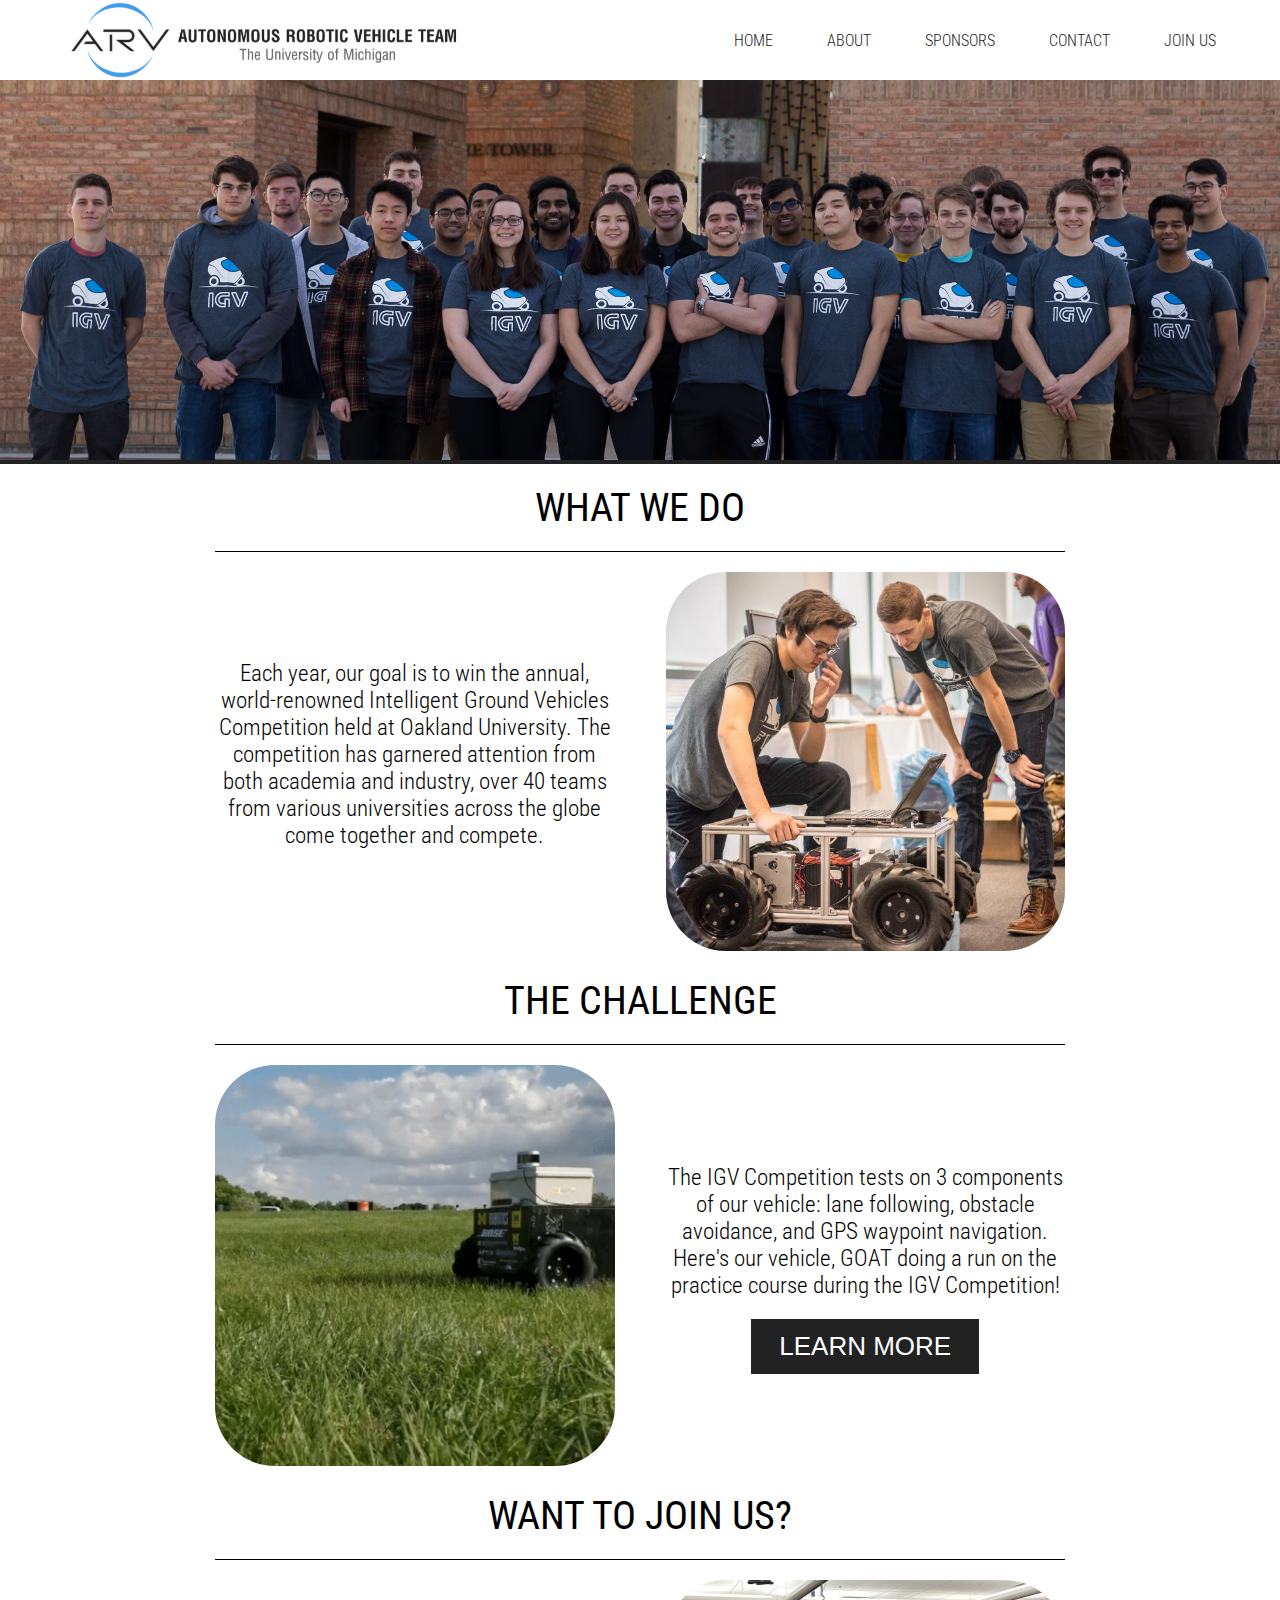
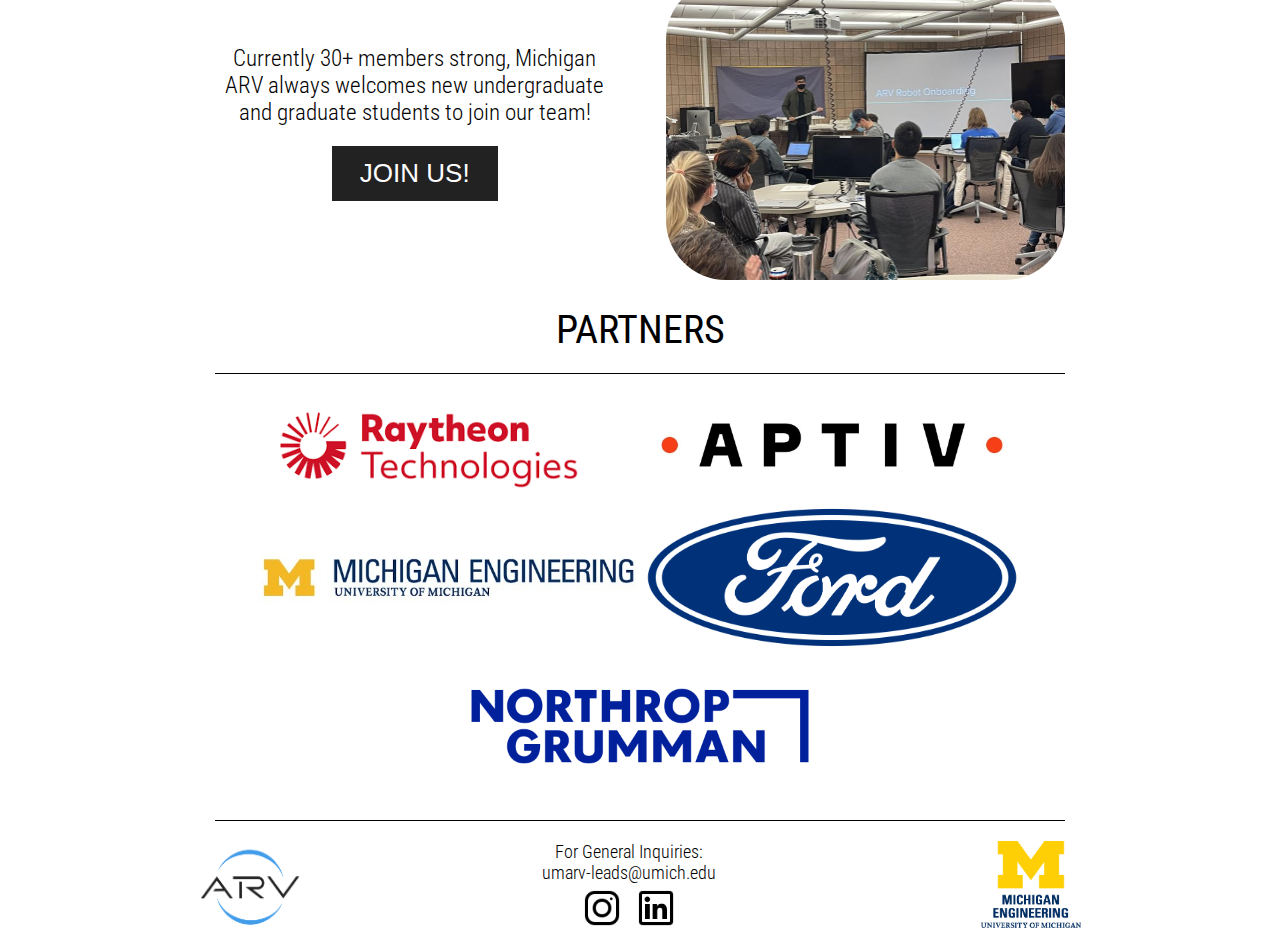
<file: index.html>
<!DOCTYPE html>
<html lang="en">
  <head>
    <meta charset="UTF-8">
    <meta name="viewport" content="width=device-width, initial-scale=1.0">
    <meta http-equiv="X-UA-Compatible" content="ie=edge">
    <meta name="description" content="Welcome to UMARV aka the Univeristy of Michigan Autonomous Robotic Vehicle Team!">
    <title>UMARV</title>
    <link rel="stylesheet" href="style.css">

    <link rel="preconnect" href="https://fonts.googleapis.com">
    <link rel="preconnect" href="https://fonts.gstatic.com" crossorigin>
    <link href="https://fonts.googleapis.com/css2?family=Roboto+Condensed:wght@300;400;700&display=swap" rel="stylesheet">
    <link rel="icon" href="Favicon.ico">
  </head>

  <body>
	  <header>
      <div class="container">

          <div>
            <img src="assets/branding/combined.png" alt="logo" class="combined_logo">
          </div>

          <nav>
              <ul>
                  <li><a href="index.html">Home</a></li>
                  <li><a href="about.html">About</a></li>
                  <li><a href="sponsors.html">Sponsors</a></li>
                  <li><a href="contact.html">Contact</a></li>
                  <li><a href="join_us.html">Join us</a></li>
              </ul>
          </nav>
      </div>
    </header>

    <div class="spanning">
      <img src="assets/Other/IGV-Team-Photo copy.jpg">
    </div>

    <div class="section">
      <div class="vertical_padding"></div>
      <h1>What we do</h1>

      <div class="horizontal_container"><div class="horizontal_line shrink center"></div></div>

      <div class="main_block shrink center">
        <div class="block_item">
          <p>Each year, our goal is to win the annual, world-renowned Intelligent Ground Vehicles Competition held at Oakland University. The competition has garnered attention from both academia and industry, over 40 teams from various universities across the globe come together and compete.</p>
          <div class="vertical_padding"></div>
        </div>

        <div class="block_item">
          <img src="assets/Other/Robot_picture.jpg" class="block_image rounded_corners">
        </div>
      </div>
    </div>

    <div class="section">
      <div class="vertical_padding"></div>
      <h1>The Challenge</h1>

      <div class="horizontal_container"><div class="horizontal_line shrink center"></div></div>

      <div class="main_block shrink center">
        <div class="block_item">
          <img src="assets/Other/driving_robot.png" class="block_image rounded_corners">
        </div>

        <div class="block_item left_align">
          <p>The IGV Competition tests on 3 components of our vehicle: lane following, obstacle avoidance, and GPS waypoint navigation. Here's our vehicle, GOAT doing a run on the practice course during the IGV Competition!</p>
          <div class="vertical_padding"></div>
          <a href="about.html">
            <button type="button" class="button">LEARN MORE</button>
          </a>
        </div>
      </div>
    </div>

    <div class="section">
      <div class="vertical_padding"></div>
      <h1>Want to join us?</h1>

      <div class="horizontal_container"><div class="horizontal_line shrink center"></div></div>

      <div class="main_block shrink center">
        <div class="block_item">
          <p>Currently 30+ members strong, Michigan ARV always welcomes new undergraduate and graduate students to join our team!</p>
          <div class="vertical_padding"></div>
          <a href="join_us.html">
            <button type="button" class="button">JOIN US!</button>
          </a>
          <div class="vertical_padding"></div>
        </div>

        <div class="block_item">
          <img src="assets/Other/join_us.jpg" class="block_image rounded_corners">
        </div>
      </div>
    </div>

    <div class="section">
      <div class="vertical_padding"></div>
      <h1>Partners</h1>

      <div class="horizontal_container"><div class="horizontal_line shrink center"></div></div>

      <div class="sponsor_main shrink center">
        <div class="block_item">
          <img src="assets/partners/raytheon.png" class="block_image">
        </div>
        <div class="block_item">
          <img src="assets/partners/aptiv.jpg" class="block_image">
        </div>
        <div class="block_item">
          <img src="assets/partners/michigan_engineering_v6.jpg" class="block_image">
        </div>
        <div class="block_item">
          <img src="assets/partners/ford.png" class="block_image">
        </div>
        <div class="block_item">
          <img src="assets/partners/northrop.png" class="block_image">
        </div>
      </div>
    </div>


    <div class="section">
      <div class="horizontal_container"><div class="horizontal_line shrink center"></div></div>
    </div>

    <div class="section">
    <div class="footer center">
      <div class="inner_footer">
        <div class="logo_container">
          <img src="assets/branding/ARVLogo_Color.png">
        </div>
        
        <div class="contact_info">
          <p>For General Inquiries:</p>
          <p>umarv-leads@umich.edu</p>
          <div class="social_media">
            <img src="assets/social_media/instagram-icon-new-5.png">
            <a href="https://www.linkedin.com/company/umarv/" target="_blank"><img src="assets/social_media/linkedin.png"></a>
          </div>
        </div>

        <div class="umich_logo">
          <img src="assets/branding/CoE-vert-2.png">
        </div>
      </div>
    </div>
  </div>

  </body>

</html>
</file>
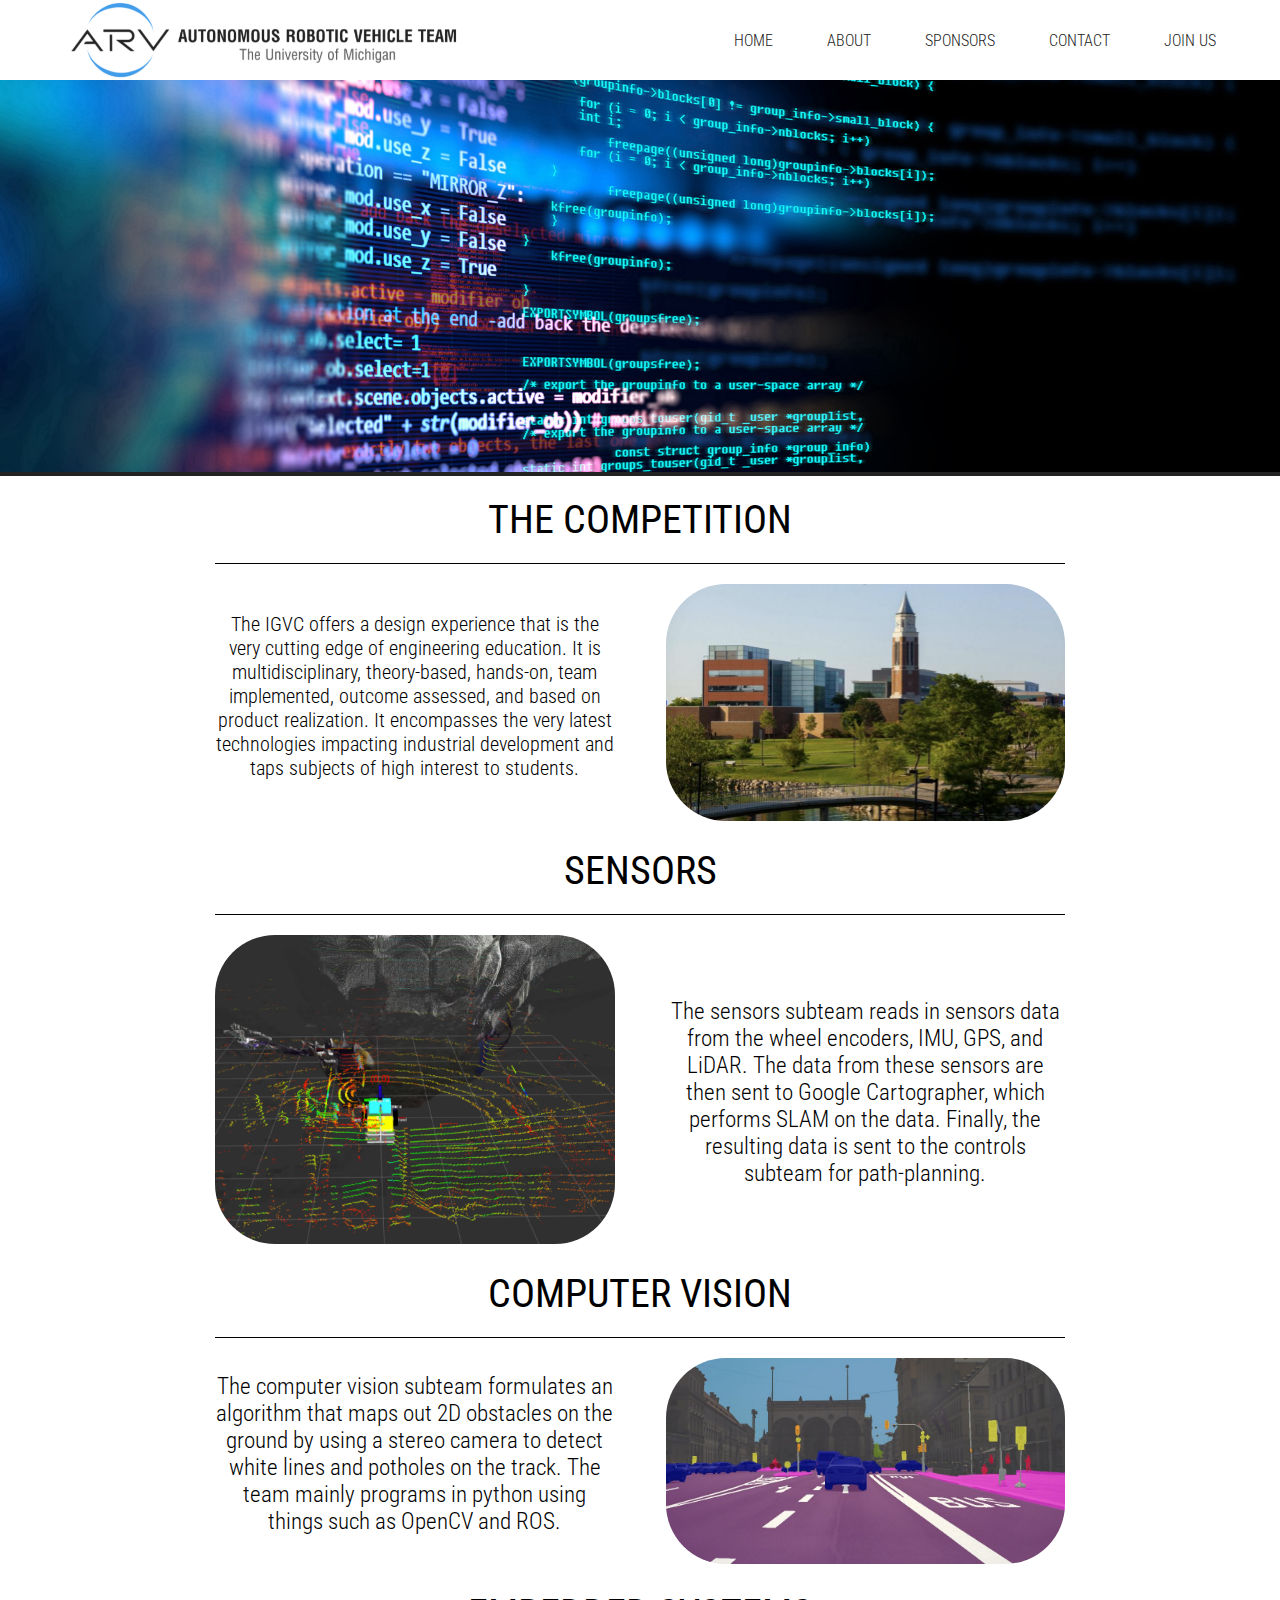
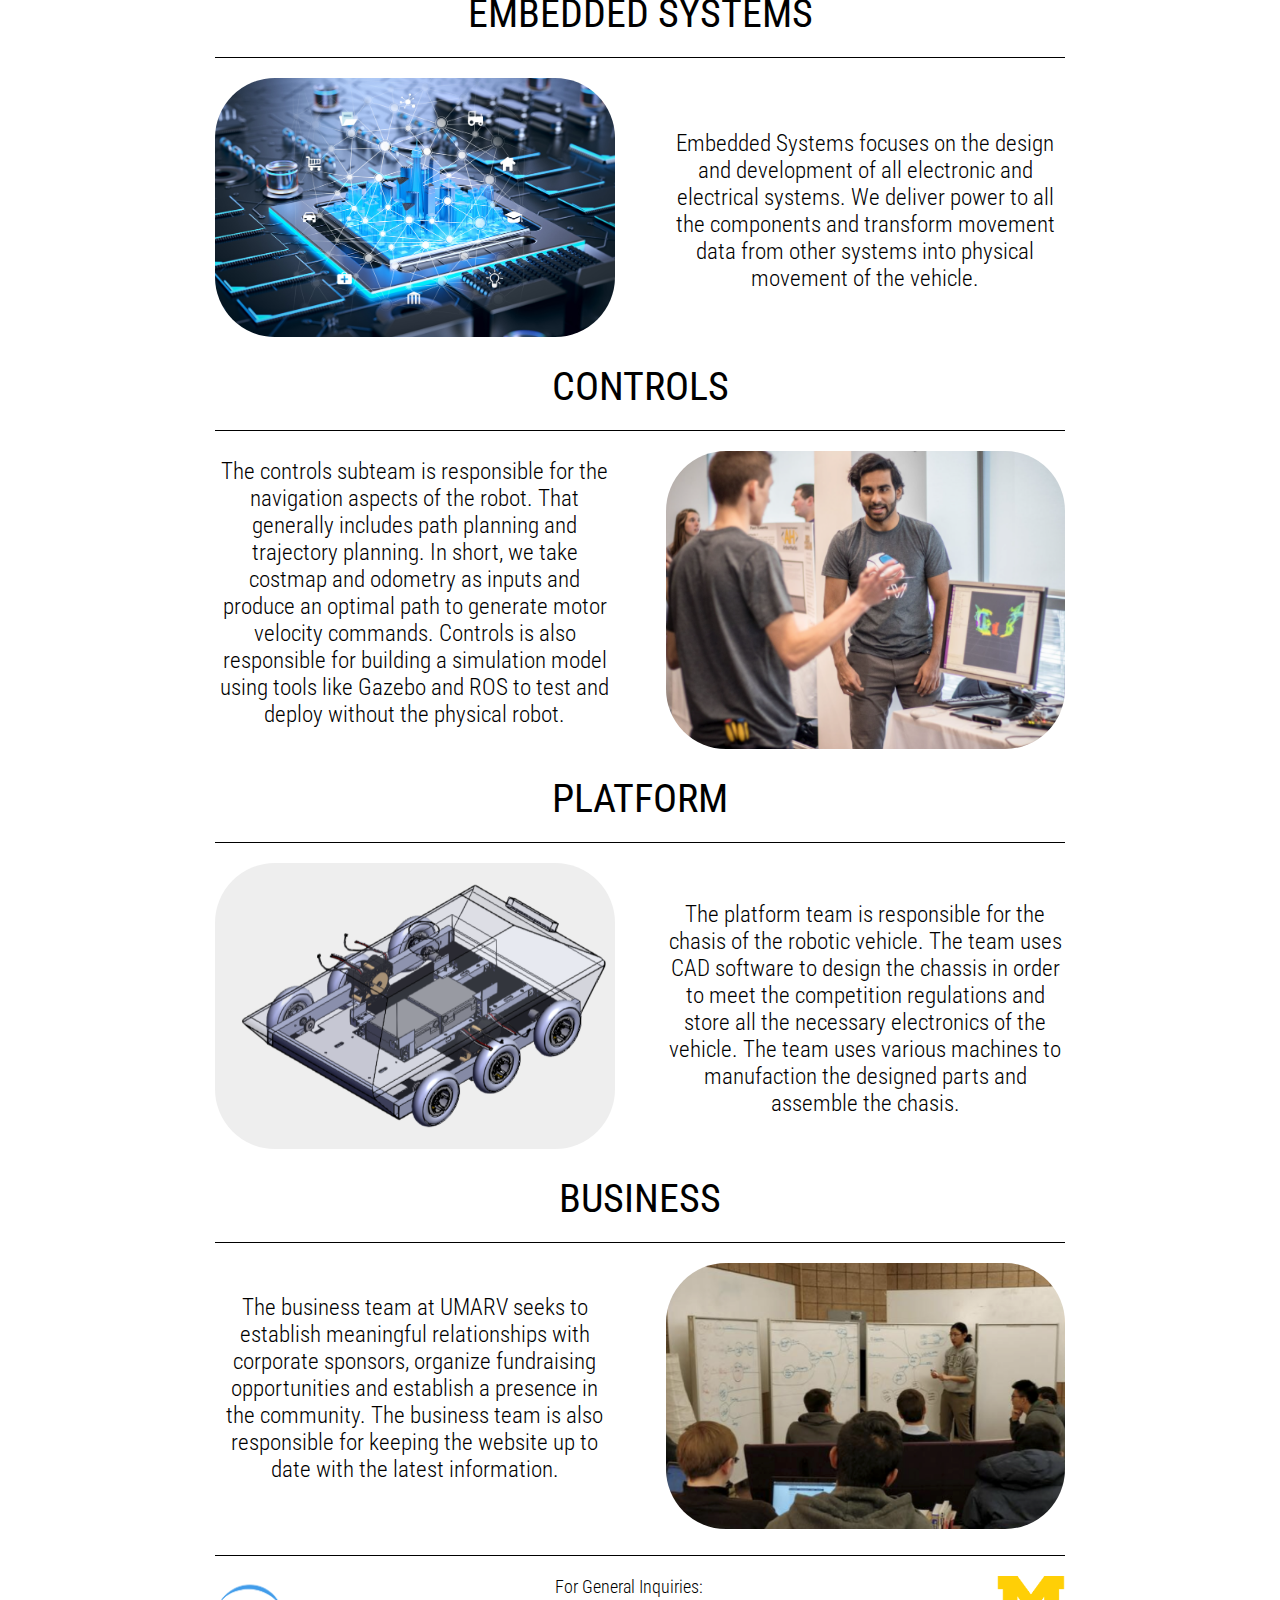
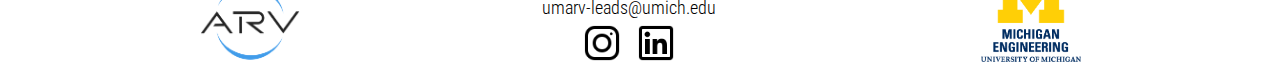
<file: about.html>
<!DOCTYPE html>
<html lang="en">
  <head>
    <meta charset="UTF-8">
    <meta name="viewport" content="width=device-width, initial-scale=1.0">
    <meta http-equiv="X-UA-Compatible" content="ie=edge">
    <title>UMARV</title>
    <link rel="stylesheet" href="style.css">

    <link rel="preconnect" href="https://fonts.googleapis.com">
    <link rel="preconnect" href="https://fonts.gstatic.com" crossorigin>
    <link href="https://fonts.googleapis.com/css2?family=Roboto+Condensed:wght@300;400;700&display=swap" rel="stylesheet">
    <link rel="icon" href="Favicon.ico">
  </head>

  <body>
	  <header>
      <div class="container">

        <div>
          <img src="assets/branding/combined.png" alt="logo" class="combined_logo">
        </div>

          <nav>
              <ul>
                  <li><a href="index.html">Home</a></li>
                  <li><a href="about.html">About</a></li>
                  <li><a href="sponsors.html">Sponsors</a></li>
                  <li><a href="contact.html">Contact</a></li>
                  <li><a href="join_us.html">Join us</a></li>
              </ul>
          </nav>
      </div>
    </header>

    <div class="spanning">
      <img src="assets/Other/Computer Science.jpg">
    </div>

    <div class="section">
      <div class="vertical_padding"></div>
      <h1>The Competition</h1>

      <div class="horizontal_container"><div class="horizontal_line shrink center"></div></div>

      <div class="main_block shrink center">
        <div class="block_item small_font">
          <p>The IGVC offers a design experience that is the very cutting edge of engineering education. It is multidisciplinary, theory-based, hands-on, team implemented, outcome assessed, and based on product realization. It encompasses the very latest technologies impacting industrial development and taps subjects of high interest to students.</p>
          <div class="vertical_padding"></div>
        </div>

        <div class="block_item">
          <img src="assets/Other/oaklanduniversitypic.jpg" class="block_image rounded_corners">
        </div>
      </div>
    </div>

    <div class="section">
        <div class="vertical_padding"></div>
        <h1>Sensors</h1>
  
        <div class="horizontal_container"><div class="horizontal_line shrink center"></div></div>
  
        <div class="main_block shrink center">
          <div class="block_item">
            <img src="assets/Other/sensors.png" class="block_image rounded_corners">
          </div>
  
          <div class="block_item left_align">
            <p>The sensors subteam reads in sensors data from the wheel encoders, IMU, GPS, and LiDAR. The data from these sensors are then sent to Google Cartographer, which performs SLAM on the data. Finally, the resulting data is sent to the controls subteam for path-planning.</p>
          </div>
        </div>
    </div>

    <div class="section">
        <div class="vertical_padding"></div>
        <h1>Computer Vision</h1>
  
        <div class="horizontal_container"><div class="horizontal_line shrink center"></div></div>
  
        <div class="main_block shrink center">
            <div class="block_item left_align">
                <p>The computer vision subteam formulates an algorithm that maps out 2D obstacles on the ground by using a stereo camera to detect white lines and potholes on the track. The team mainly programs in python using things such as OpenCV and ROS.</p>
                <div class="vertical_padding"></div>
              </div>

            <div class="block_item">
                <img src="assets/Other/cv_3.jpg" class="block_image rounded_corners">
            </div>
        </div>
    </div>

    <div class="section">
        <div class="vertical_padding"></div>
        <h1>Embedded Systems</h1>
  
        <div class="horizontal_container"><div class="horizontal_line shrink center"></div></div>
  
        <div class="main_block shrink center">
          <div class="block_item">
            <img src="assets/Other/embedded_systems.jpg" class="block_image rounded_corners">
          </div>
  
          <div class="block_item left_align">
            <p>Embedded Systems focuses on the design and development of all electronic and electrical systems. We deliver power to all the components and transform movement data from other systems into physical movement of the vehicle.</p>
          </div>
        </div>
    </div>

    <div class="section">
        <div class="vertical_padding"></div>
        <h1>Controls</h1>
  
        <div class="horizontal_container"><div class="horizontal_line shrink center"></div></div>
  
        <div class="main_block shrink center">
            <div class="block_item left_align">
                <p>The controls subteam is responsible for the navigation aspects of the robot. That generally includes path planning and trajectory planning. In short, we take costmap and odometry as inputs and produce an optimal path to generate motor velocity commands. Controls is also responsible for building a simulation model using tools like Gazebo and ROS to test and deploy without the physical robot.</p>
                <div class="vertical_padding"></div>
              </div>

            <div class="block_item">
                <img src="assets/Other/controls.png" class="block_image rounded_corners">
            </div>
        </div>
    </div>

    <div class="section">
        <div class="vertical_padding"></div>
        <h1>Platform</h1>
  
        <div class="horizontal_container"><div class="horizontal_line shrink center"></div></div>
  
        <div class="main_block shrink center">
          <div class="block_item">
            <img src="assets/Other/platform.png" class="block_image rounded_corners">
          </div>
  
          <div class="block_item left_align">
            <p>The platform team is responsible for the chasis of the robotic vehicle. The team uses CAD software to design the chassis in order to meet the competition regulations and store all the necessary electronics of the vehicle. The team uses various machines to manufaction the designed parts and assemble the chasis.</p>
          </div>
        </div>
    </div>

    <div class="section">
        <div class="vertical_padding"></div>
        <h1>Business</h1>
  
        <div class="horizontal_container"><div class="horizontal_line shrink center"></div></div>
  
        <div class="main_block shrink center">
            <div class="block_item left_align">
                <p>The business team at UMARV seeks to establish meaningful relationships with corporate sponsors, organize fundraising opportunities and establish a presence in the community. The business team is also responsible for keeping the website up to date with the latest information.</p>
                <div class="vertical_padding"></div>
              </div>

            <div class="block_item">
                <img src="assets/Other/business.png" class="block_image rounded_corners">
            </div>
        </div>
    </div>

      <div class="section">
        <div class="horizontal_container"><div class="horizontal_line shrink center"></div></div>
      </div>

    <div class="section">
    <div class="footer center">
      <div class="inner_footer">
        <div class="logo_container">
          <img src="assets/branding/ARVLogo_Color.png">
        </div>
        
        <div class="contact_info">
          <p>For General Inquiries:</p>
          <p>umarv-leads@umich.edu</p>
          <div class="social_media">
            <img src="assets/social_media/instagram-icon-new-5.png">
            <a href="https://www.linkedin.com/company/umarv/" target="_blank"><img src="assets/social_media/linkedin.png"></a>
          </div>
        </div>

        <div class="umich_logo">
          <img src="assets/branding/CoE-vert-2.png">
        </div>
      </div>
    </div>
  </div>

  </body>

</html>
</file>
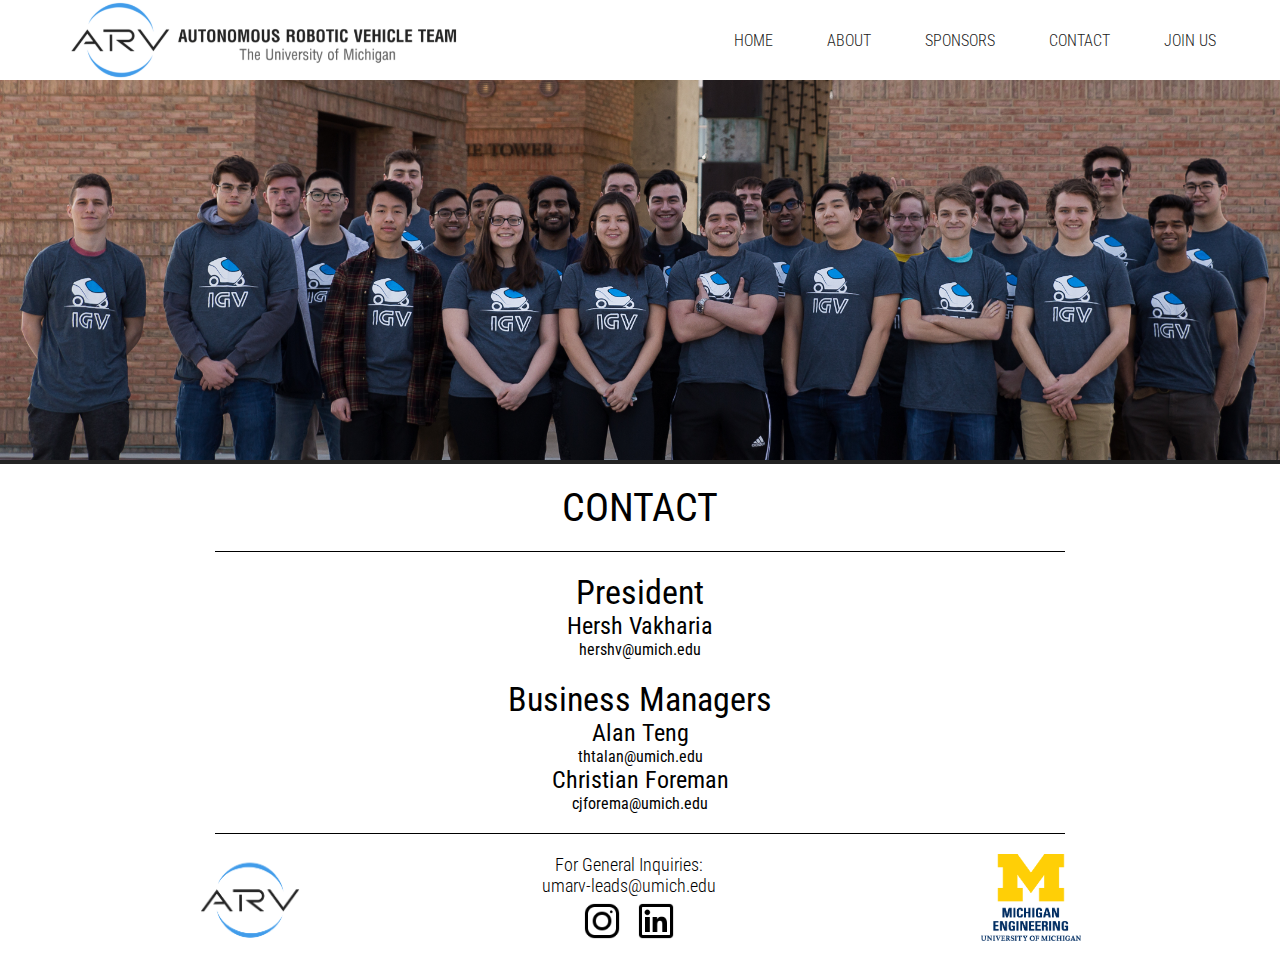
<file: contact.html>
<!DOCTYPE html>
<html lang="en">
  <head>
    <meta charset="UTF-8">
    <meta name="viewport" content="width=device-width, initial-scale=1.0">
    <meta http-equiv="X-UA-Compatible" content="ie=edge">
    <title>UMARV</title>
    <link rel="stylesheet" href="style.css">

    <link rel="preconnect" href="https://fonts.googleapis.com">
    <link rel="preconnect" href="https://fonts.gstatic.com" crossorigin>
    <link href="https://fonts.googleapis.com/css2?family=Roboto+Condensed:wght@300;400;700&display=swap" rel="stylesheet">
    <link rel="icon" href="Favicon.ico">
  </head>

  <body>
	  <header>
      <div class="container">

        <div>
          <img src="assets/branding/combined.png" alt="logo" class="combined_logo">
        </div>

          <nav>
              <ul>
                  <li><a href="index.html">Home</a></li>
                  <li><a href="about.html">About</a></li>
                  <li><a href="sponsors.html">Sponsors</a></li>
                  <li><a href="contact.html">Contact</a></li>
                  <li><a href="join_us.html">Join us</a></li>
              </ul>
          </nav>
      </div>
    </header>

    <div class="spanning">
      <img src="assets/Other/IGV-Team-Photo copy.jpg">
    </div>

    <div class="section">
        <div class="vertical_padding"></div>
        <h1>Contact</h1>
  
        <div class="horizontal_container"><div class="horizontal_line shrink center"></div></div>
  
        <div class="main_block shrink center">
          <div class="block_item left_align">
            <h2>President</h2>
            <h3>Hersh Vakharia</h3>
            <h4>hershv@umich.edu</h4>
            <div class="vertical_padding"></div>
            <h2>Business Managers</h2>
            <h3>Alan Teng</h3>
            <h4>thtalan@umich.edu</h4>
            <h3>Christian Foreman</h3>
            <h4>cjforema@umich.edu</h4>
          </div>
        </div>
      </div>


    <div class="section">
        <div class="horizontal_container"><div class="horizontal_line shrink center"></div></div>
    </div>

    <div class="section">
    <div class="footer center">
      <div class="inner_footer">
        <div class="logo_container">
          <img src="assets/branding/ARVLogo_Color.png">
        </div>
        
        <div class="contact_info">
          <p>For General Inquiries:</p>
          <p>umarv-leads@umich.edu</p>
          <div class="social_media">
            <img src="assets/social_media/instagram-icon-new-5.png">
            <a href="https://www.linkedin.com/company/umarv/" target="_blank"><img src="assets/social_media/linkedin.png"></a>
          </div>
        </div>

        <div class="umich_logo">
          <img src="assets/branding/CoE-vert-2.png">
        </div>
      </div>
    </div>
  </div>

  </body>

</html>
</file>
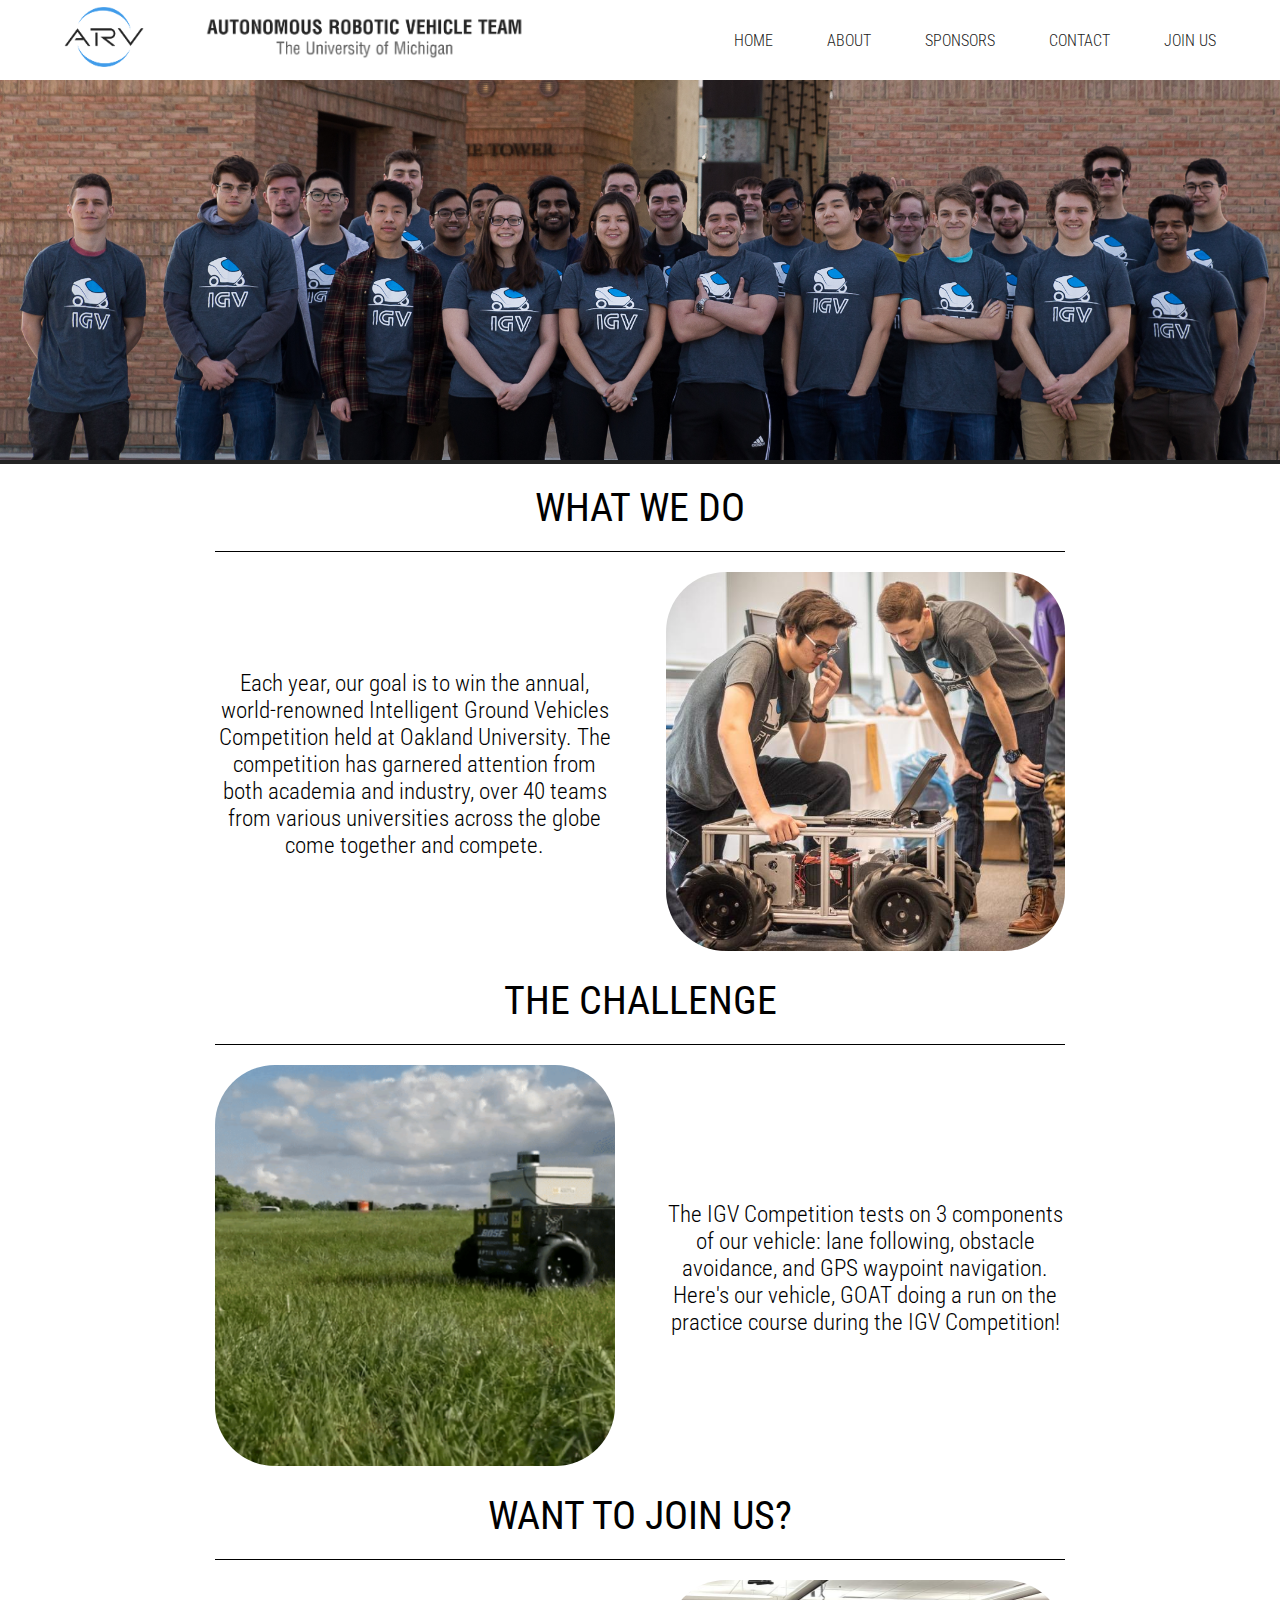
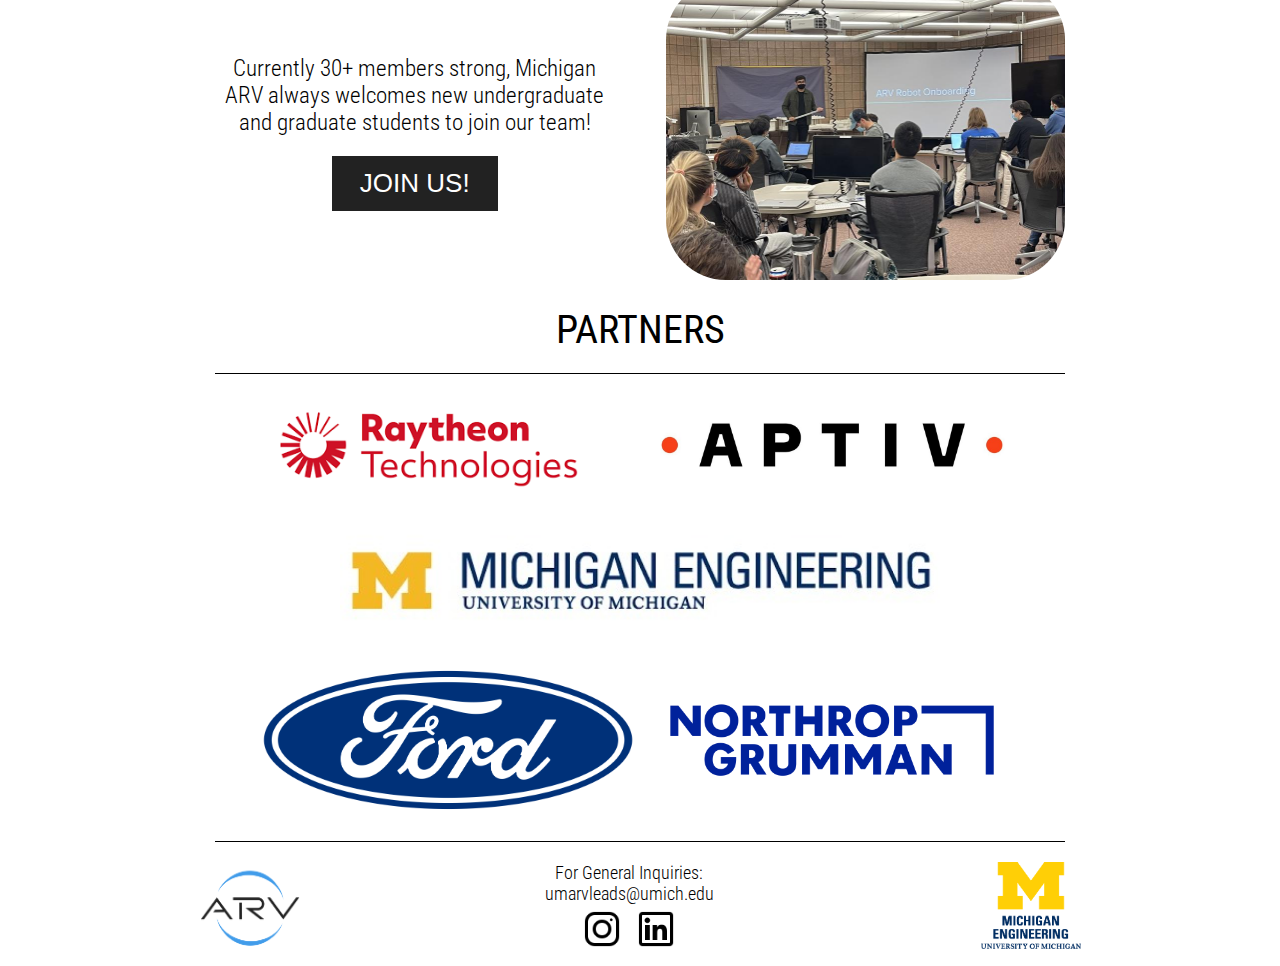
<file: home.html>
<!DOCTYPE html>
<html lang="en">
  <head>
    <meta charset="UTF-8">
    <meta name="viewport" content="width=device-width, initial-scale=1.0">
    <meta http-equiv="X-UA-Compatible" content="ie=edge">
    <title>UMARV Website</title>
    <link rel="stylesheet" href="style.css">

    <link rel="preconnect" href="https://fonts.googleapis.com">
    <link rel="preconnect" href="https://fonts.gstatic.com" crossorigin>
    <link href="https://fonts.googleapis.com/css2?family=Roboto+Condensed:wght@300;400;700&display=swap" rel="stylesheet">
  </head>

  <body>
	  <header>
      <div class="container">

          <img src="assets/branding/ARVLogo_Color.png" alt="logo" class="logo">
          <img src="assets/branding/arv_Vertical.png" alt="logo" class="logoText">

          <nav>
              <ul>
                  <li><a href="home.html">Home</a></li>
                  <li><a href="about.html">About</a></li>
                  <li><a href="sponsors.html">Sponsors</a></li>
                  <li><a href="contact.html">Contact</a></li>
                  <li><a href="join_us.html">Join us</a></li>
              </ul>
          </nav>
      </div>
    </header>

    <div class="spanning">
      <img src="assets/Other/IGV-Team-Photo copy.jpg">
    </div>

    <div class="section">
      <div class="vertical_padding"></div>
      <h1>What we do</h1>

      <div class="horizontal_container"><div class="horizontal_line shrink center"></div></div>

      <div class="main_block shrink center">
        <div class="block_item">
          <p>Each year, our goal is to win the annual, world-renowned Intelligent Ground Vehicles Competition held at Oakland University. The competition has garnered attention from both academia and industry, over 40 teams from various universities across the globe come together and compete.</p>
        </div>

        <div class="block_item">
          <img src="assets/Other/Robot_picture.jpg" class="block_image rounded_corners">
        </div>
      </div>
    </div>

    <div class="section">
      <div class="vertical_padding"></div>
      <h1>The Challenge</h1>

      <div class="horizontal_container"><div class="horizontal_line shrink center"></div></div>

      <div class="main_block shrink center">
        <div class="block_item">
          <img src="assets/Other/driving_robot.png" class="block_image rounded_corners">
        </div>

        <div class="block_item left_align">
          <p>The IGV Competition tests on 3 components of our vehicle: lane following, obstacle avoidance, and GPS waypoint navigation. Here's our vehicle, GOAT doing a run on the practice course during the IGV Competition!</p>
        </div>
      </div>
    </div>

    <div class="section">
      <div class="vertical_padding"></div>
      <h1>Want to join us?</h1>

      <div class="horizontal_container"><div class="horizontal_line shrink center"></div></div>

      <div class="main_block shrink center">
        <div class="block_item">
          <p>Currently 30+ members strong, Michigan ARV always welcomes new undergraduate and graduate students to join our team!</p>
          <div class="vertical_padding"></div>
          <a href="join_us.html">
            <button type="button" class="button">JOIN US!</button>
          </a>
        </div>

        <div class="block_item">
          <img src="assets/Other/join_us.jpg" class="block_image rounded_corners">
        </div>
      </div>
    </div>

    <div class="section">
      <div class="vertical_padding"></div>
      <h1>Partners</h1>

      <div class="horizontal_container"><div class="horizontal_line shrink center"></div></div>

      <div class="sponsor_main shrink center">
        <div class="block_item">
          <img src="assets/partners/raytheon.png" class="block_image">
        </div>
        <div class="block_item">
          <img src="assets/partners/aptiv.jpg" class="block_image">
        </div>
        <div class="block_item">
          <img src="assets/partners/michigan_engineering_v6.jpg" class="block_image_mich">
        </div>
        <div class="block_item">
          <img src="assets/partners/ford.png" class="block_image">
        </div>
        <div class="block_item">
          <img src="assets/partners/northrop.png" class="block_image">
        </div>
      </div>
    </div>


    <div class="section">
      <div class="horizontal_container"><div class="horizontal_line shrink center"></div></div>
    </div>

    <div class="section">
    <div class="footer center">
      <div class="inner_footer">
        <div class="logo_container">
          <img src="assets/branding/ARVLogo_Color.png">
        </div>
        
        <div class="contact_info">
          <p>For General Inquiries:</p>
          <p>umarvleads@umich.edu</p>
          <div class="social_media">
            <img src="assets/social_media/instagram-icon-new-5.png">
            <img src="assets/social_media/linkedin.png">
          </div>
        </div>

        <div class="umich_logo">
          <img src="assets/branding/CoE-vert-2.png">
        </div>
      </div>
    </div>
  </div>

  </body>

</html>
</file>
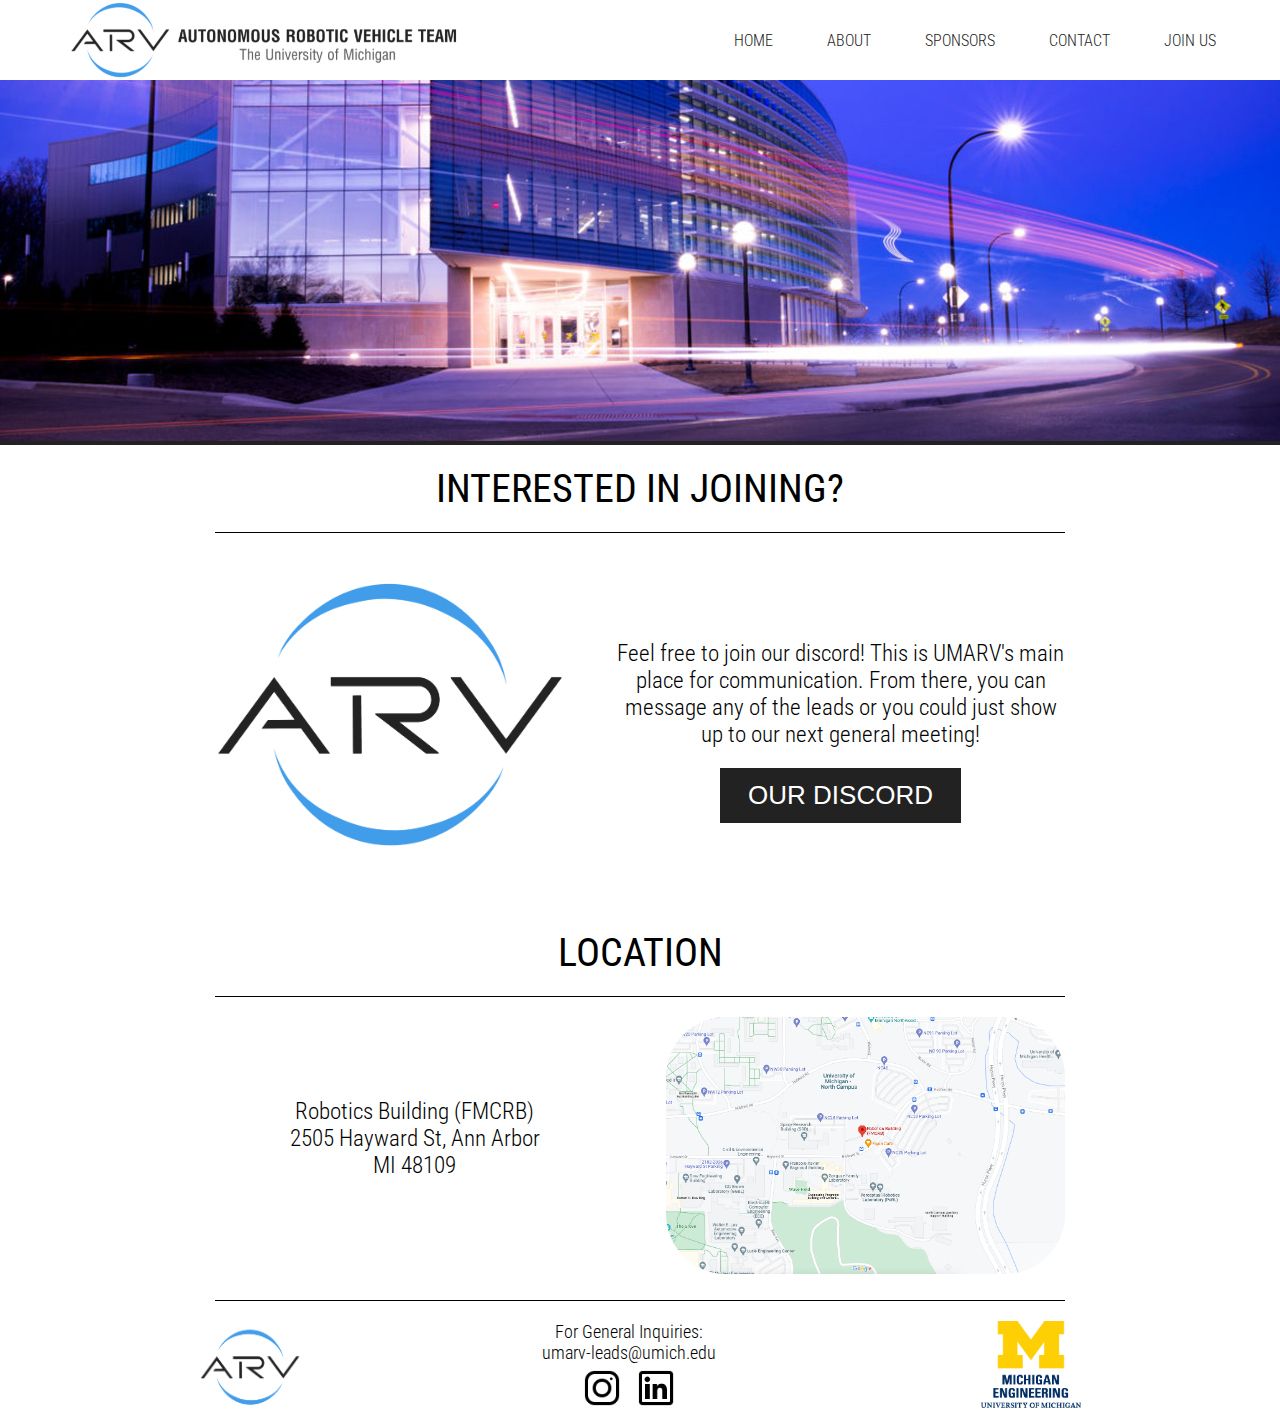
<file: join_us.html>
<!DOCTYPE html>
<html lang="en">
  <head>
    <meta charset="UTF-8">
    <meta name="viewport" content="width=device-width, initial-scale=1.0">
    <meta http-equiv="X-UA-Compatible" content="ie=edge">
    <title>UMARV</title>
    <link rel="stylesheet" href="style.css">

    <link rel="preconnect" href="https://fonts.googleapis.com">
    <link rel="preconnect" href="https://fonts.gstatic.com" crossorigin>
    <link href="https://fonts.googleapis.com/css2?family=Roboto+Condensed:wght@300;400;700&display=swap" rel="stylesheet">
    <link rel="icon" href="Favicon.ico">
  </head>

  <body>
	  <header>
      <div class="container">

        <div>
          <img src="assets/branding/combined.png" alt="logo" class="combined_logo">
        </div>

          <nav>
              <ul>
                  <li><a href="index.html">Home</a></li>
                  <li><a href="about.html">About</a></li>
                  <li><a href="sponsors.html">Sponsors</a></li>
                  <li><a href="contact.html">Contact</a></li>
                  <li><a href="join_us.html">Join us</a></li>
              </ul>
          </nav>
      </div>
    </header>

    <div class="spanning">
      <img src="assets/Other/robotics_building_v2.jpg">
    </div>

    <div class="section">
      <div class="vertical_padding"></div>
      <h1>Interested in Joining?</h1>

      <div class="horizontal_container"><div class="horizontal_line shrink center"></div></div>
      <div class="main_block shrink center">
        <div class="block_item grow_shrink">
          <img src="assets/branding/ARVLogo_Color.png" class="block_image rounded_corners">
        </div>

        <div class="block_item left_align">
          <p>Feel free to join our discord! This is UMARV's main place for communication. From there, you can message any of the leads or you could just show up to our next general meeting!</p>
          <div class="vertical_padding"></div>
          <a href="https://discord.gg/FpW7C2MEvT" target="_blank">
            <button type="button" class="button">OUR DISCORD</button>
          </a>
        </div>
      </div>

    </div>

    <div class="section">
        <div class="vertical_padding"></div>
        <h1>Location</h1>
  
        <div class="horizontal_container"><div class="horizontal_line shrink center"></div></div>
        
        <div class="main_block shrink center">
            <div class="block_item left_align">
                <p>Robotics Building (FMCRB)<br>2505 Hayward St, Ann Arbor<br>MI 48109</p>
                <div class="vertical_padding"></div>
              </div>

            <div class="block_item">
                <a href="https://www.google.com/maps/place/Robotics+Building+(FMCRB)/@42.2944895,-83.7117265,17z/data=!3m1!4b1!4m5!3m4!1s0x883cafd72c7833fb:0x9e6d97554b1b2ca!8m2!3d42.2944895!4d-83.7095325" target="_blank">
                  <img src="assets/Other/location.png" class="block_image rounded_corners">
                </a>
            </div>
        </div>

      </div>

    <div class="section">
      <div class="horizontal_container"><div class="horizontal_line shrink center"></div></div>
    </div>

    <div class="section">
    <div class="footer center">
      <div class="inner_footer">
        <div class="logo_container">
          <img src="assets/branding/ARVLogo_Color.png">
        </div>
        
        <div class="contact_info">
          <p>For General Inquiries:</p>
          <p>umarv-leads@umich.edu</p>
          <div class="social_media">
            <img src="assets/social_media/instagram-icon-new-5.png">
            <a href="https://www.linkedin.com/company/umarv/" target="_blank"><img src="assets/social_media/linkedin.png"></a>
          </div>
        </div>

        <div class="umich_logo">
          <img src="assets/branding/CoE-vert-2.png">
        </div>
      </div>
    </div>
  </div>

  </body>

</html>
</file>
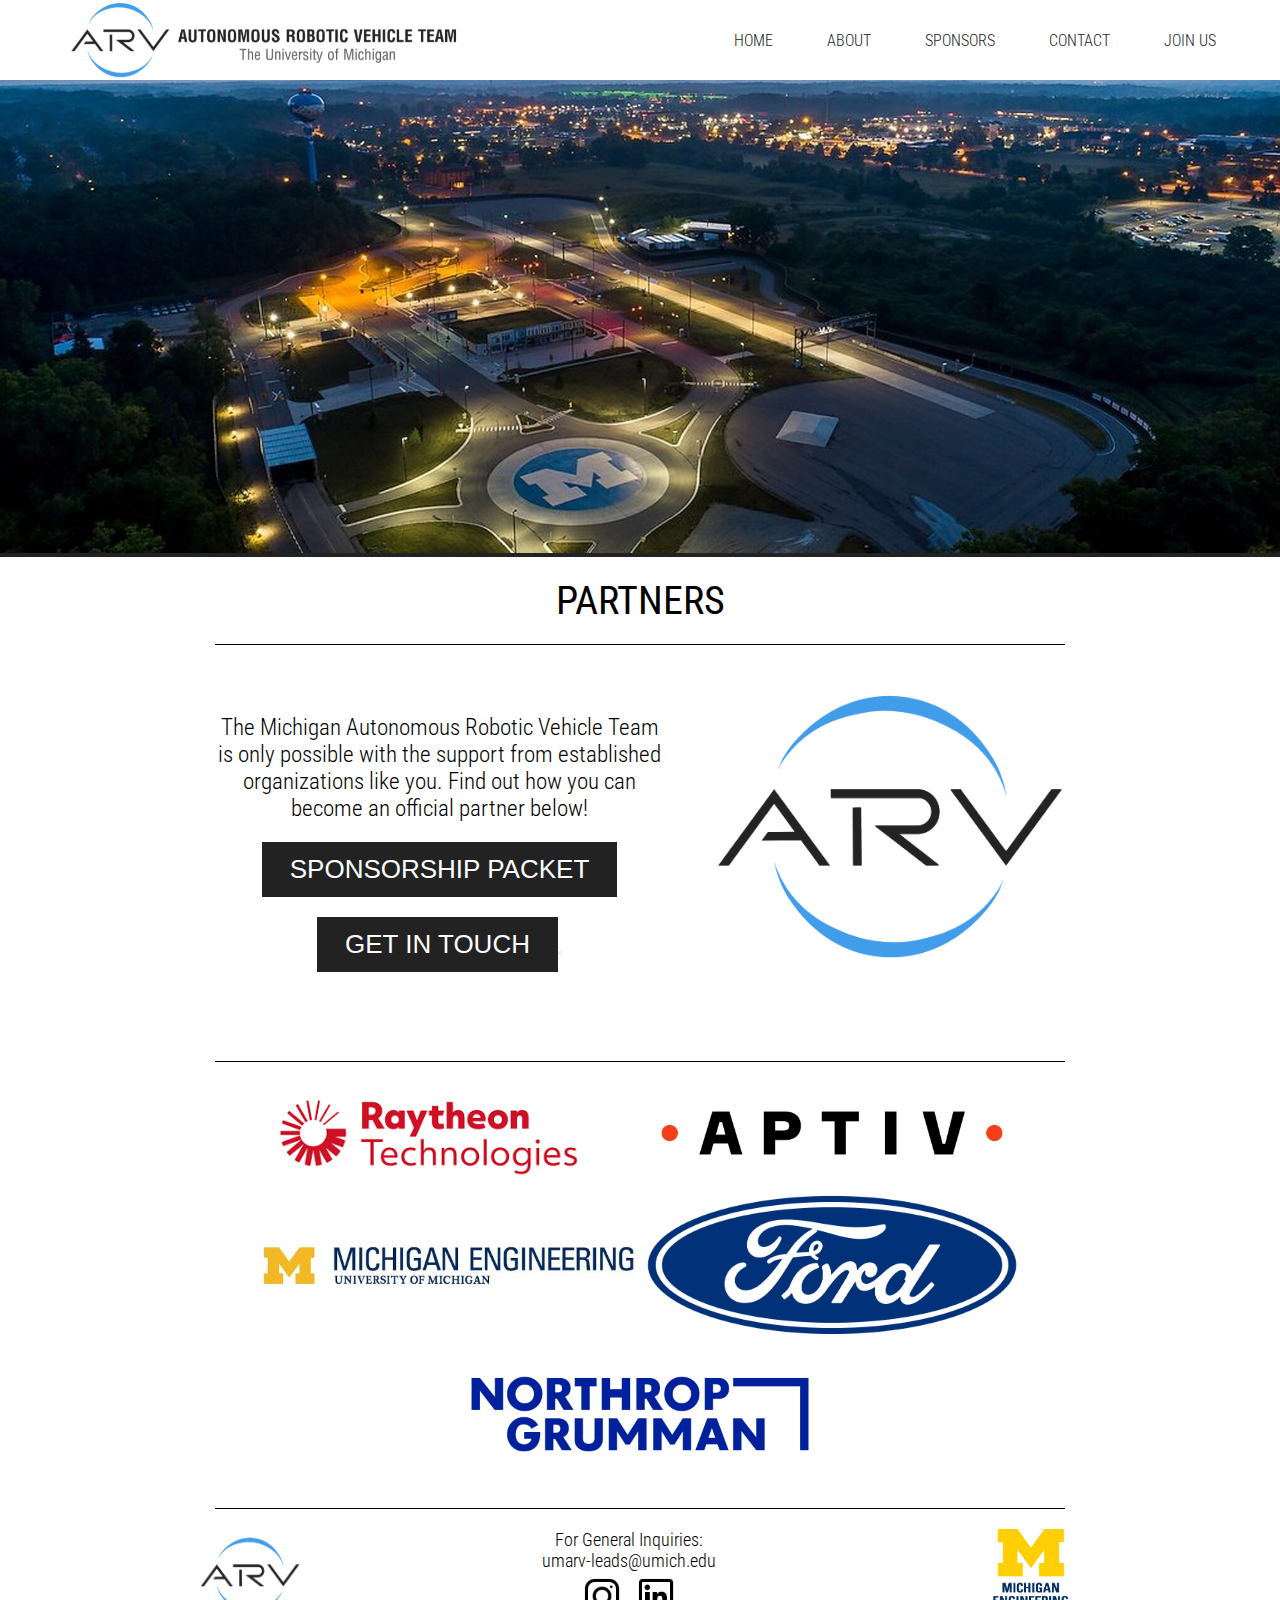
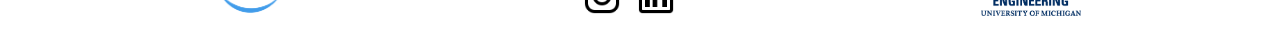
<file: sponsors.html>
<!DOCTYPE html>
<html lang="en">
  <head>
    <meta charset="UTF-8">
    <meta name="viewport" content="width=device-width, initial-scale=1.0">
    <meta http-equiv="X-UA-Compatible" content="ie=edge">
    <title>UMARV</title>
    <link rel="stylesheet" href="style.css">

    <link rel="preconnect" href="https://fonts.googleapis.com">
    <link rel="preconnect" href="https://fonts.gstatic.com" crossorigin>
    <link href="https://fonts.googleapis.com/css2?family=Roboto+Condensed:wght@300;400;700&display=swap" rel="stylesheet">
    <link rel="icon" href="Favicon.ico">
  </head>

  <body>
	  <header>
      <div class="container">

        <div>
          <img src="assets/branding/combined.png" alt="logo" class="combined_logo">
        </div>

          <nav>
              <ul>
                  <li><a href="index.html">Home</a></li>
                  <li><a href="about.html">About</a></li>
                  <li><a href="sponsors.html">Sponsors</a></li>
                  <li><a href="contact.html">Contact</a></li>
                  <li><a href="join_us.html">Join us</a></li>
              </ul>
          </nav>
      </div>
    </header>

    <div class="spanning">
      <img src="assets/Other/mcity_v5.jpg">
    </div>

    <div class="section">
        <div class="vertical_padding"></div>
        <h1>Partners</h1>
  
        <div class="horizontal_container"><div class="horizontal_line shrink center"></div></div>
  
        <div class="main_block shrink center">
          <div class="block_item left_align grow">
            <p>The Michigan Autonomous Robotic Vehicle Team is only possible with the support from established organizations like you. Find out how you can become an official partner below!</p>

            <div class="vertical_padding"></div>
            <a href="sponsor_package.pdf" target="_blank">
              <button type="button" class="button">SPONSORSHIP PACKET</button>
            </a>

            <div class="vertical_padding"></div>
            <a href="contact.html">
              <button type="button" class="button">GET IN TOUCH<button>
            </a>

          </div>
          <div class="block_item grow_shrink">
            <img src="assets/branding/ARVLogo_Color.png" class="block_image rounded_corners">
          </div>
        </div>
      </div>

      <div class="section">
        <div class="vertical_padding"></div>

        <div class="horizontal_container"><div class="horizontal_line shrink center"></div></div>
  
        <div class="sponsor_main shrink center">
          <div class="block_item">
            <img src="assets/partners/raytheon.png" class="block_image">
          </div>
          <div class="block_item">
            <img src="assets/partners/aptiv.jpg" class="block_image">
          </div>
          <div class="block_item">
            <img src="assets/partners/michigan_engineering_v6.jpg" class="block_image">
          </div>
          <div class="block_item">
            <img src="assets/partners/ford.png" class="block_image">
          </div>
          <div class="block_item">
            <img src="assets/partners/northrop.png" class="block_image">
          </div>
        </div>
      </div>


    <div class="section">
        <div class="horizontal_container"><div class="horizontal_line shrink center"></div></div>
    </div>

    <div class="section">
    <div class="footer center">
      <div class="inner_footer">
        <div class="logo_container">
          <img src="assets/branding/ARVLogo_Color.png">
        </div>
        
        <div class="contact_info">
          <p>For General Inquiries:</p>
          <p>umarv-leads@umich.edu</p>
          <div class="social_media">
            <img src="assets/social_media/instagram-icon-new-5.png">
            <a href="https://www.linkedin.com/company/umarv/" target="_blank"><img src="assets/social_media/linkedin.png"></a>
          </div>
        </div>

        <div class="umich_logo">
          <img src="assets/branding/CoE-vert-2.png">
        </div>
      </div>
    </div>
  </div>

  </body>

</html>
</file>
<file: style.css>
* {
    margin: 0;
    padding: 0;
    list-style: none;
    text-decoration: none;
}

body {
    margin: 0;
    background: #222;
    font-family: 'Roboto Condensed', sans-serif;
    font-weight: 300;
    font-size: 18px;
}

h2 {
    font-weight: normal;
    font-size: 34px;
}

h3 {
    font-weight: normal;
    font-size: 24px;
}

h4 {
    font-weight: normal;
    font-size: 16px;
}

.container {
    width: 90%;
    margin: 0 auto;
    height: 80px;
}

header {
    background: white;
}

header::after {
    content: '';
    display: table;
    clear: both;
}

.logo {
    float: left;
    
    max-height: 100%;
    max-width: 100%;
    object-fit: contain;
}

.combined_logo {
    float: left;
    padding-top: 2px;
    max-width: 400px;
    width: 100%;
    height: 100%;
}

.logoText {
    float: left;
    
    padding-top: 10px;
    padding-left: 20px;
    max-height: 65%;

    min-width: 400px;
    max-width: 500px;
    object-fit: contain;
}

nav {
    float: right;
}

nav ul {
    margin: 0;
    padding: 0;
    list-style: none;
}

nav li {
    display: inline-block;
    margin-left: 50px;

    line-height:80px;
    height: 80px;

    text-align: center;
    /*border: 3px solid green;*/

    position: relative;
}

nav a {
    color: #222;
    text-decoration: none;
    text-transform: uppercase;
    font-size: 16px;
}

nav a:hover {
    color: #000;
}

nav a::before {
    content: '';
    display: block;
    height: 5px;
    background-color: #444;

    position: absolute;
    top: 0;
    width: 0%;

    transition: all ease-in-out 250ms;
}

nav a:hover::before {
    width: 100%;
}

.spanning {
    display: block;
    width: 100%;
    height: auto;
    color: black;
}

.spanning img {
    width: 100%;
    height: 100%;
}

.section {
    background-color: white;
    width: 100%;
}


h1 {
    text-align: center;
    text-transform: uppercase;
    font-size: 40px;
    font-weight: 400;
}

.horizontal_container {
    width: 100%;
    padding: 20px 0;
}

.horizontal_line {
    border-top: 1px solid black;
}

.shrink {
    width: 80%;
    max-width: 850px;
}

.center {
    margin: auto;
}

.rounded_corners {
    border-radius: 60px;
}

.main_block {
    width: 75%;
    display: flex;
    flex-direction: row;
    flex-wrap: wrap;
    justify-content: center;
    align-items: baseline;
    gap: 6%;
}

.block_item {   
    font-size: 23px;
    text-align: center;
    align-self: center;
    flex-basis: 200px;
    flex-grow: 2;
    object-fit: contain;
}

.block_item .left_align {
    text-align: left;
}

.block_image {
    text-align: left;
    min-width: 350px;
    max-width: 400px;
    width: 100%;
    flex-grow: 1;
}

.block_image_mich {
    text-align: left;
    min-width: 550px;
    max-width: 600px;
    width: 100%;

}

.vertical_padding {
    padding-top: 20px;
}

.button {
    background-color: #222;
    border: none;
    color: white;
    padding: 12px 28px;
    text-align: center;
    font-size: 26px;
  }

  .sponsor_main {
    width: 60%;
    display: flex;
    flex-direction: row;
    flex-wrap: wrap;
    justify-content: center;
    align-items: baseline;
}

.large_font {
    font-size: 26px;
}

.main_block .small_font {
    font-size: 20px;
}

.grow {
    flex-grow: 4;
}

.grow_shrink {
    flex-grow: 1;
}


.footer {
    width: 100%;
    display: flex;
    flex-direction: row;
    flex-wrap: wrap;
    justify-content: center;
    align-items: baseline;
}

.inner_footer {
    display: block;
    
    margin: 0 auto;
    width: 1100px;
    height: 100%;
}

.inner_footer .logo_container {
    text-align: center;
    width: 29%;
    float: left;
    height: 100%;
    display: block;
}

.inner_footer .logo_container img {
    width: 100px;
    height: 100%;
}

.inner_footer .contact_info {
    width: 40%;
    float: left;
    height: 100%;
    display: block;
    text-align: center;
}

.inner_footer .contact_info .social_media img {
    width: 50px;
    height: 100%;
}

.inner_footer .umich_logo {
    text-align: center;
    float: right;
    width: 29%;
    height: 100%;
    display: block;
}

.inner_footer .umich_logo img {
    width: 100px;
    height: 100%;
}
</file>
